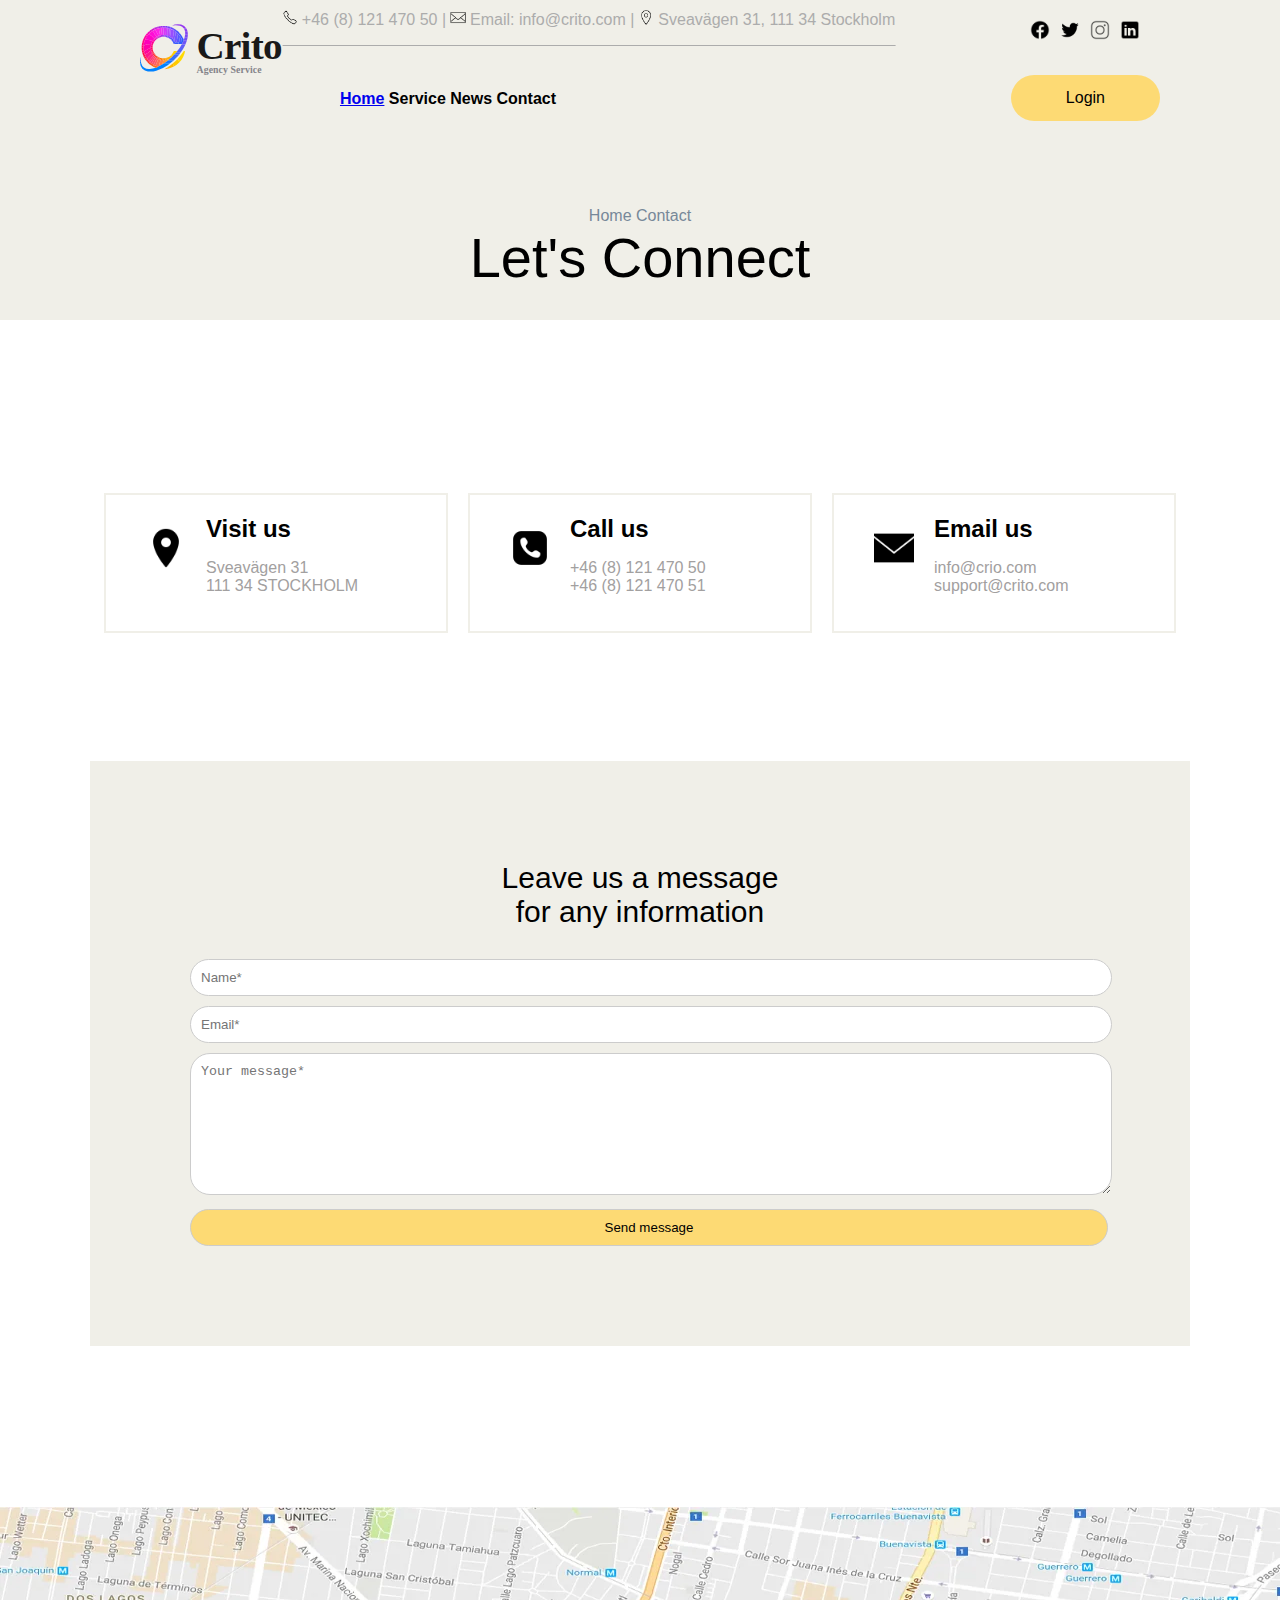
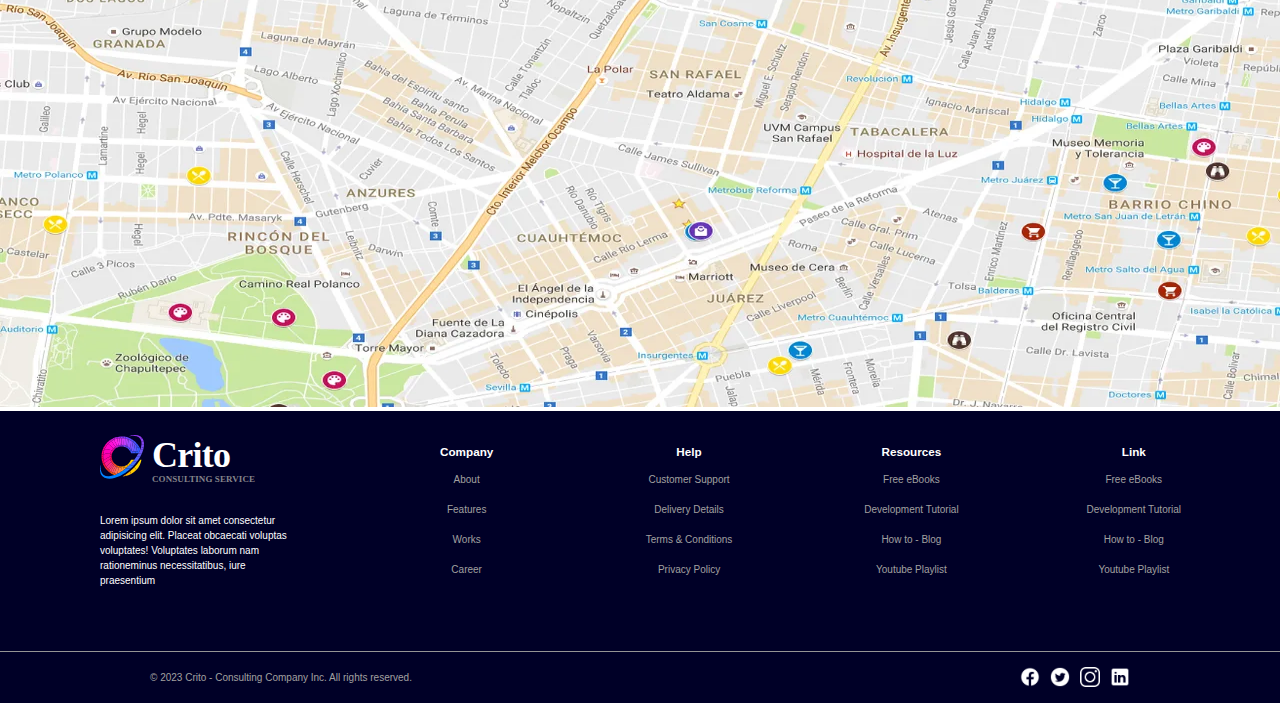
<file: contact.html>
<!DOCTYPE html>
<html lang="en">
<head>
    <meta charset="UTF-8">
    <meta name="viewport" content="width=device-width, initial-scale=1.0">
    <title>Document</title>
    <link rel="stylesheet" href="style.css">
</head>
<body>    
    <div class="top-background"></div>
    <div class="container">
        <div class="top-container">
            <div class="contact-info">
                <img src="/images/icons8-phone-50-2.png" class="contact-logo" alt="Phone">  +46 (8) 121 470 50 | <img src="/images/icons8-letter-50.png" class="contact-logo" alt="Email"> Email: info@crito.com | <img src="/images/icons8-location-50-2.png" class="contact-logo" alt="Location"> Sveavägen 31, 111 34 Stockholm</p>
            </div>
            
            <img src="/images/logotype.svg" alt="Logga" class="logo">
                    
            <div class="Home-service-news-contact"><a href="./updated.html">Home</a> Service News Contact</div>
            <div class="social-icons">
                <img src="/images/icons8-facebook-50.png" alt="Facebook">
                <img src="/images/icons8-twitter-30.png" alt="Twitter">
                <img src="/images/icons8-instagram-50.png" alt="Instagram">
                <img src="/images/icons8-linkedin-50-2.png" alt="LinkedIn">
            </div> 
        </div>
        <div class="bottom-container">
            <div class="login-box">
                <!-- Här kan du lägga till formulär för inloggning om det behövs -->
                <button class="login-button">Login</button>
            </div>
        </div>
        
        <div class="container">
            <div class="Home-Contact">Home Contact</div>
            <div class="Lets-Connect">Let's Connect</div>
        </div>

        <div class="rektanglar">
            <div class="Rektangel-ett">
                <img src="/images/icons8-location-50.png" alt="Location" class="logo-ett">
                <div>
                    <h2>Visit us</h2>
                    <p>Sveavägen 31<br>111 34 STOCKHOLM</p>
                </div>
            </div>
            <div class="Rektangel-två">
                <img src="/images/icons8-phone-50.png" alt="Phone" class="logo-ett">
                <div>
                    <h2>Call us</h2>
                    <p>+46 (8) 121 470 50<br>+46 (8) 121 470 51</p>
                </div>
            </div>
            <div class="Rektangel-tre">
                <img src="images/icons8-email-50.png" alt="Email" class="logo-ett">
                <div>
                    <h2>Email us</h2>
                    <p>info@crio.com<br>support@crito.com</p>
                </div>
            </div>
        </div>
        <div class="info-box">
            <h2>Leave us a message <br> for any information</h2>
            <div class="info-fields">
              <div class="field">
                <input type="text" placeholder="Name*">
              </div>
              <div class="field">
                <input type="text" placeholder="Email*">
              </div>
              <div class="field">
                <textarea placeholder="Your message*" rows="8"></textarea>
              </div>
              <button class="yellow-button">Send message</button> <!-- Added yellow button -->
            </div>
        </div>
    </div>

    <div class="end-image-container">
        <img src="/images/GoogleMapTA.jpg.webp" alt="End Image">
    </div>
    <div class="end-container">
        <div class="box-one">
            <img class="logo-two" src="/images/logotype-white.svg" alt="Loggavit"> <p></p><br>
            Lorem ipsum dolor sit amet consectetur<br> adipisicing elit. Placeat obcaecati voluptas <br> voluptates! Voluptates laborum nam <br> rationeminus necessitatibus, iure <br> praesentium </p>
        </div>
        <div class="box"><h3>Company</h3>
            <p> About <br><br>Features <br> <br> Works <br> <br> Career</p>
        </div>
        <div class="box"><h3>Help</h3>
            <p> Customer Support <br><br>Delivery Details <br> <br> Terms & Conditions <br> <br> Privacy Policy</p>
        </div>
        <div class="box"><h3>Resources</h3>
            <p> Free eBooks <br><br>Development Tutorial <br> <br> How to - Blog <br> <br> Youtube Playlist</p>
        </div>
        <div class="box"><h3>Link</h3>
            <p> Free eBooks <br><br>Development Tutorial <br> <br> How to - Blog <br> <br> Youtube Playlist</p>
        </div>
    </div>
    <div class="widescreen-box">
        <p>© 2023 Crito - Consulting Company Inc. All rights reserved.</p>
        <div class="logo-container-end">
            <img src="/images/icons8-facebook-50-2.png" alt="Facebook-två">
            <img src="/images/icons8-twitter-circled-50.png" alt="Twitter-två">
            <img src="/images/icons8-instagram-52.png" alt="Instagram-två">
            <img src="/images/icons8-linkedin-50.png" alt="Linkedin-två">
        </div>
    </div>
</body>
</html>
</file>
<file: style.css>
/* style.css */

.top-background {
    background-color: rgb(240, 239, 232); /* Change the color as needed */
    height: 330px; /* Adjust the height of the background */
    width: 100%;
    position: absolute;
    top: -10px; /* Adjust this value to control the overlap */
    z-index: -1; /* Set a lower z-index to place it behind other elements */
  }
  
  body {
    margin: 0;
    padding: 0;
    font-family: Arial, Helvetica, sans-serif, sans-serif;
    background-color: #ffffff;
  }
  
  
  
  .logo {
    width: 150px; /* Adjust the width of the logo */
    height: auto;
    margin-right: 30px; /* Adjust the margin as needed */
    cursor: pointer;
    margin-left: 120px;
    
  }
  
  .container {
    display: flex;
    flex-direction: column;
    align-items: flex-end;
    height: 100vh;
    padding: 20px;
  }
  
  .top-container {
    display: flex;
    justify-content: space-between;
    align-items: flex-start;
    width: 100%;
  }
  
  
  
  .social-icons {
    display: flex;
    flex-direction: row;
    gap: 10px;
    cursor: pointer;
    margin-right: 120px;
  }
  
  .social-icons img {
    width: 20px;
    height: 20px;
  }
  
  .navigation {
    display: flex;
    justify-content: center;
    margin: 20px 0;
  }
  
  .nav-button {
    background-color: #0f4f11;
    border: none;
    color: white;
    padding: 10px 20px;
    font-size: 14px;
    margin: 0 5px;
    border-radius: 5px;
    cursor: pointer;
  }
  
  .nav-button:hover {
    background-color: #45a049;
  }
  
  .login-box {
    display: flex;
    flex-direction: column;
    align-items: flex-end;
    margin-top: 0px;
  }
  
  .login-button {
    background-color: rgb(253, 218, 116);
    border: none;
    color: black;
    padding: 14px 55px;
    font-size: 16px;
    border-radius: 30px;
    cursor: pointer;
    margin-right: 100px;
  }
  
  .login-button:hover {
    background-color: #ffdb4d;
  }
  
  .contact-info {
    text-align: center;
    color: rgb(172, 172, 172);
    position: absolute;
    top: 10px;
    left: 46%;
    transform: translateX(-50%);
    border-bottom: solid 1px;
    border-color: rgb(172, 172, 172);
    cursor: pointer;
    
  }
  
  .contact-logo {
    width: 15px;
    height: 15px;
  }
  
  .Home-service-news-contact {
    text-align: center;
    position: absolute;
    top: 10%;
    left: 35%;
    transform: translateX(-50%);
    font-weight: bold;
    cursor: pointer;
  }
  
  .Home-Contact {
    text-align: center;
    position: absolute;
    top: 23%;
    left: 50%;
    transform: translateX(-50%);
    color: lightslategray;
  }
  
  .Lets-Connect {
    text-align: center;
    position: absolute;
    top: 25%;
    left: 50%;
    transform: translateX(-50%);
    color: black;
    font-size:350%
  }
  
  .rektanglar {
    display: flex;
    justify-content: center;
    align-items: center;
    height: 100vh;
    position: absolute;
    top: calc(50% + 3cm); /* Adjust the value as needed */
    left: 50%;
    transform: translate(-50%, -50%);
  }
  
  .Rektangel-ett,
  .Rektangel-två,
  .Rektangel-tre {
    display: flex;
    align-items: center;
    width: 300px; /* Adjust the width as needed */
    border: solid 2px rgb(240, 239, 232);
    padding: 20px; /* Adjust padding as needed */
    margin: 10px; /* Adjust margin as needed */
    cursor: pointer;
  }
  
  
  .logo-ett {
    width: 40px; /* Adjust the width of the logo */
    height: auto;
    margin-right: 20px; /* Flytta vänster och höger*/
    margin-left: 20px;
    margin-top: -30px; /* Flytta upp och ner*/
  }
  
  h2 {
    margin: 0;
    font-weight: bold;
  }
  
  p {
    margin: 10;
    color: rgb(162, 160, 160);
  }
  
  .info-box {
    background-color: rgb(240, 239, 232); /* Change the background color as needed */
    padding: 100px; /* Adjust padding as needed */
    text-align: center;
    margin: 600px auto; /* Center the box horizontally and add some margin from the top */
    max-width: 900px; /* Adjust the maximum width as needed */
    width: 900px;
    
  }
  
  .info-box h2 {
    font-size: 30px;
    margin-bottom: 30px;
    font-weight: lighter;
  }
  
  .info-fields {
    display: flex;
    flex-direction: column; /* Change to column layout for better alignment */
  }
  
  .field {
    margin-bottom: 10px; /* Add some spacing between fields */
  }
  
  .field input,
  .field textarea {
    width: 100%; /* Adjust the width to be 100% */
    padding: 10px;
    border: 1px solid #ccc; /* Change the border color as needed */
    border-radius: 20px; /* Adjust the border-radius for rounded corners */
  }
  
  .yellow-button {
    background-color: rgb(253, 218, 116); /* Yellow color */
    color: black;
    width: 102%;
    padding: 10px;
    border: 1px solid #ccc; /* Change the border color as needed */
    border-radius: 20px; /* Adjust the border-radius for rounded corners */
    cursor: pointer;
  }
  
  .end-image-container {
    margin-top: 15cm; /* Adjust the margin-top as needed */
    text-align: center;
  }
  
  .end-image-container img {
    width: 100%;
    max-width: 100vw; /* Ensure the image doesn't exceed the viewport width */
    height: 500px;
  }
  
  .end-container {
    display: flex;
    background-color: rgb(0, 0, 39);
    padding: 20px;
    box-sizing: border-box;
  }
  
  .box {
    width: 200px;
    height: 150px;
    background-color: rgb(0, 0, 39);
    color: white;
    text-align: center;
    /* Adjust line-height to center the text vertically */
    font-size: 10px;
    line-height: 1.5; 
    margin-right: 30px; /* Add spacing between boxes */
    overflow: visible; /* Hide overflow text */
    white-space: nowrap; /* Prevent text from wrapping */
    text-overflow: ellipsis; /* Add ellipsis (...) if text overflows */
    cursor: pointer;
  }
  
  .box-one {
    width: 250px;
    height: 200px;
    background-color: rgb(0, 0, 39);
    color: white;
    /* Adjust line-height to center the text vertically */
    font-size: 10px;
    line-height: 1.5; 
    margin-right: 30px; /* Add spacing between boxes */
    margin-left: 80px;
    overflow: visible; /* Hide overflow text */
    white-space: nowrap; /* Prevent text from wrapping */
    text-overflow: ellipsis; /* Add ellipsis (...) if text overflows */
    cursor: pointer;
  
  }
  
  
  .box:hover {
    overflow: visible;
    white-space: normal;
    text-overflow: unset;
  }
  
  .h3 {
    margin: 10;
    font-weight: bold;
  }
  
  .widescreen-box {
    background-color: rgb(0, 0, 39);
    color: white;
    text-align: left;
    padding: 10px 150px;
    font-size: 10px;
    bottom: 0;
    left: 0;
    border-top: 1px solid #949494;
    display: flex;
    justify-content: space-between;
    align-items: center;
    cursor: pointer;
  }
  
  .logo-container-end {
    display: flex;
    justify-content: flex-end; /* Align items to the end (right side) */
    align-items: center;
    cursor: pointer;
  }
  
  .logo-container-end img {
    width: 20px; /* Adjust the width of the logos */
    height: 20px; /* Adjust the height of the logos */
    margin-left: 10px; /* Adjust the spacing between logos */
  }
</file>
